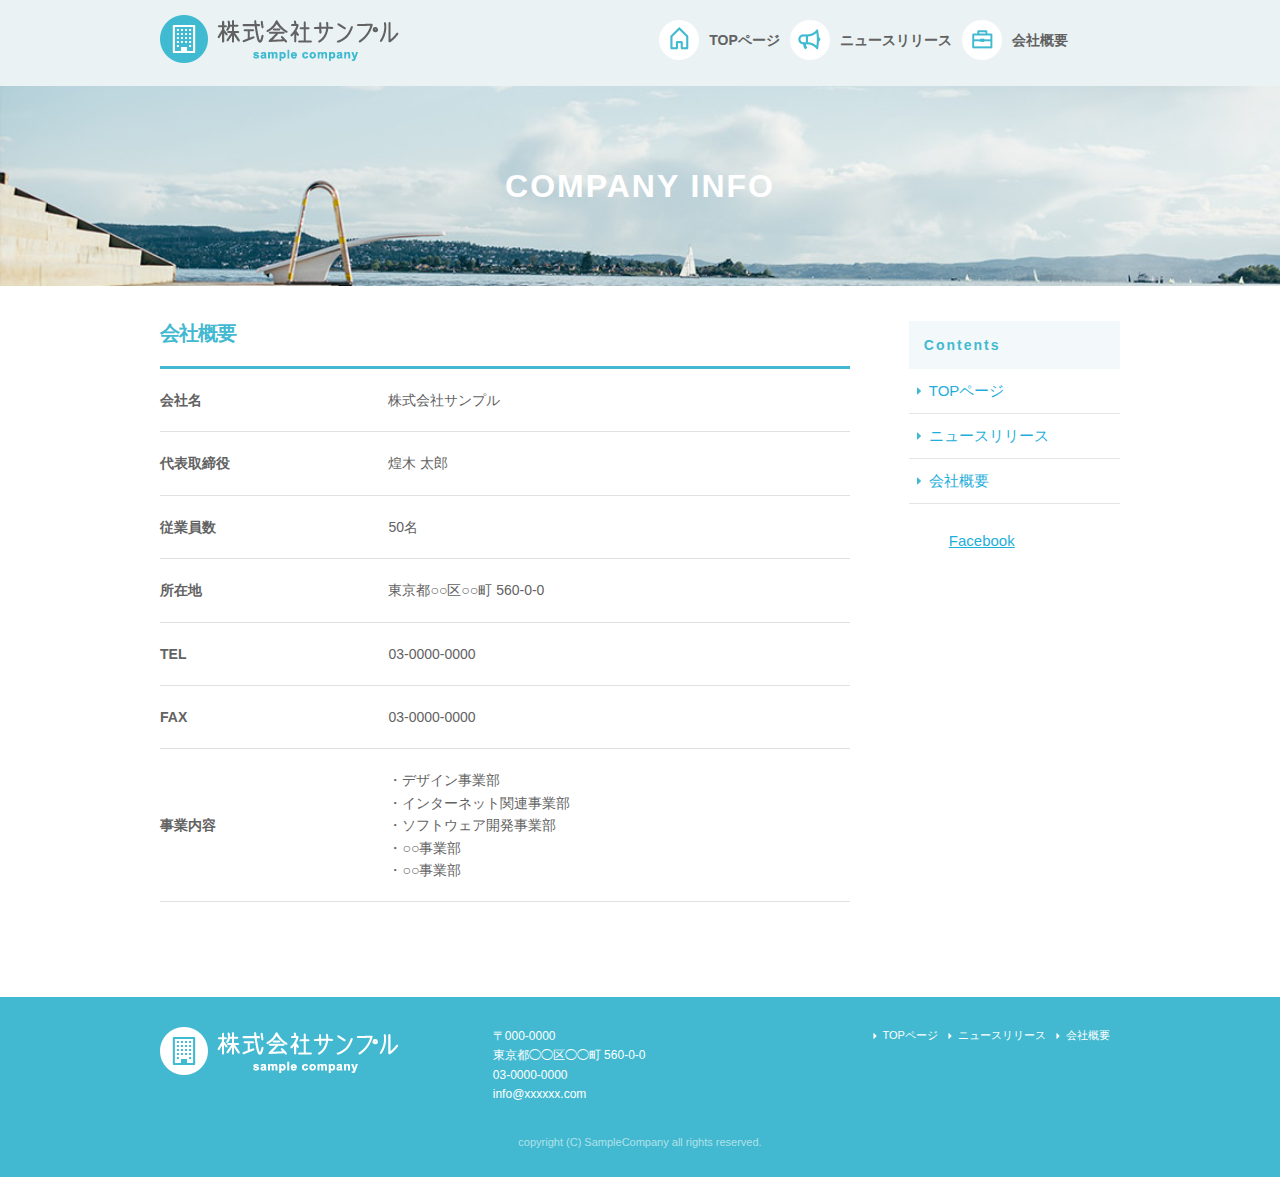
<file: company.html>
<!DOCTYPE html>
<html lang="ja">
<head>

  <!-- Basic Page Needs
  -------------------------------------------------- -->
  <meta charset="utf-8">
  <title>COMPANY INFO | 株式会社サンプル</title>
  <meta name="description" content="">
  <meta name="author" content="">

  <!-- Mobile Specific Metas
  -------------------------------------------------- -->
  <meta name="viewport" content="width=device-width, initial-scale=1">

  <!-- CSS
  -------------------------------------------------- -->
  <link rel="stylesheet" href="css/normalize.css">
  <link rel="stylesheet" href="css/skeleton.css">
  <link rel="stylesheet" href="css/sample.css">

  <!-- Favicon
  -------------------------------------------------- -->
  <link rel="icon" type="image/png" href="images/favicon.png">

</head>

<body>
  <header>
  <div id="header_in" class="container">
    <div class="row">
      <div class="six columns logo">

        <h1><a href="index.html"><img class="u-max-full-width" src="images/top/logo.png" alt="株式会社サンプル" srcset="images/top/logo@2x.png 2x" /></a></h1>

      </div>
      <div class="six columns navi">

        <div class="sp_navi">
          <img id="sp_navi_btn" class="u-max-full-width" src="images/top/sp_navi.png" alt="sp_navi" srcset="images/top/sp_navi@2x.png 2x" />

          <ul class="sp_navi_li">
            <li><a href="index.html">TOPページ</a></li>
            <li><a href="news.html">ニュースリリース</a></li>
            <li><a href="company.html">会社概要</a></li>
          </ul>
        </div>
        <!-- sp_navi -->
        
<div class="pc_navi">

  <ul class="pc_navi_li">
    <li class="navi_toppage"><a href="index.html">TOPページ</a></li>
    <li class="navi_news"><a href="news.html">ニュースリリース</a></li>
    <li class="navi_company"><a href="company.html">会社概要</a></li>
  </ul>

</div>
<!-- pc_navi -->
      </div>
    </div>
    <!-- row -->
  </div>
  <!-- header_in -->
</header>
<div id="sub_cover">
  <div class="container">
    <div class="row">
        <div class="twelve columns">
          <h2>COMPANY INFO</h2>
        </div>
    </div>
  </div>
</div>
<!-- #sub_cover -->
<div id="contents" class>
    <div class="container">
        <div class="row">
            <div id="main" class="nine columns">
                <h2 class="company_title">会社概要</h2>
                <table class="u-full-width">
                    <tbody>
                        <tr>
                            <th>会社名</th>
                            <td>株式会社サンプル</td>
                        </tr>
                        <tr>
                            <th>代表取締役</th>
                            <td>煌木 太郎</td>
                        </tr>
                        <tr>
                            <th>従業員数</th>
                            <td>50名</td>
                        </tr>
                        <tr>
                            <th>所在地</th>
                            <td>東京都○○区○○町 560-0-0</td>
                        </tr>
                        <tr>
                            <th>TEL</th>
                            <td>03-0000-0000</td>
                        </tr>
                        <tr>
                            <th>FAX</th>
                            <td>03-0000-0000</td>
                        </tr>
                        <tr>
                            <th>事業内容</th>
                            <td>
                              <p>・デザイン事業部<br>
                            ・インターネット関連事業部<br>
                            ・ソフトウェア開発事業部<br>
                            ・○○事業部<br>
                            ・○○事業部</p>
                            </td>
                        </tr>
                    </tbody>
                </table>
            </div>
            <div id="sidebar" class="three columns">
                <div class="pc_sidemenu">
                    <h3>Contents</h3>
                    <ul>
                        <li>
                            <a href="index.html">TOPページ</a>
                        </li>
                        <li>
                            <a href="news.html">ニュースリリース</a>
                        </li>
                        <li>
                            <a href="company.html">会社概要</a>
                        </li>
                    </ul>
                    <div id="fb-root"></div>
                      <script>(function(d, s, id) {
                        var js, fjs = d.getElementsByTagName(s)[0];
                        if (d.getElementById(id)) return;
                        js = d.createElement(s); js.id = id;
                        js.src = 'https://connect.facebook.net/ja_JP/sdk.js#xfbml=1&version=v3.1';
                        fjs.parentNode.insertBefore(js, fjs);
                      }(document, 'script', 'facebook-jssdk'));</script>
                      <div class="fb-page" data-href="https://www.facebook.com/facebook" data-tabs="timeline" data-height="300" data-small-header="false" data-adapt-container-width="true" data-hide-cover="false" data-show-facepile="false"><blockquote cite="https://www.facebook.com/facebook" class="fb-xfbml-parse-ignore"><a href="https://www.facebook.com/facebook">Facebook</a></blockquote></div>
                </div>
            </div>
        </div>
    </div>
</div>
<!-- #contents -->
<!-- //footer -->
<footer>
  <div class="container">
    <div class="row">
      <div class="four columns sp">
        <img class="u-max-full-width" src="images/top/footer_logo.png" alt="株式会社サンプル" srcset="images/top/footer_logo@2x.png 2x" />
      </div>
      <!-- columns -->
      <div class="four columns foot_address sp">
        〒000-0000<br />
        東京都◯◯区◯◯町 560-0-0<br />
        03-0000-0000<br />
        info@xxxxxx.com
      </div>
      <!-- columns -->
      <div class="four columns">
        <ul class="foot_navi">
          <li><a href="">TOPページ</a></li>
          <li><a href="">ニュースリリース</a></li>
          <li><a href="">会社概要</a></li>
        </ul>
      </div>
      <!-- columns -->
    </div>
    <!-- row -->

    <div class="row">
      <div class="twelve columns sp">
        <p class="copy">copyright (C) SampleCompany all rights reserved.</p>
      </div>
      <!-- columns -->
    </div>
    <!-- row -->
  </div>
</footer>
<!-- //footer -->
<script type="text/javascript" src="//ajax.googleapis.com/ajax/libs/jquery/1.10.2/jquery.min.js"></script>

<script>
  $(function(){
    $(document).ready(function(){

      $("#sp_navi_btn").click(function () {
        $(this).next().slideToggle();
      });

    });
  });
</script>
</body>

</html>
</file>
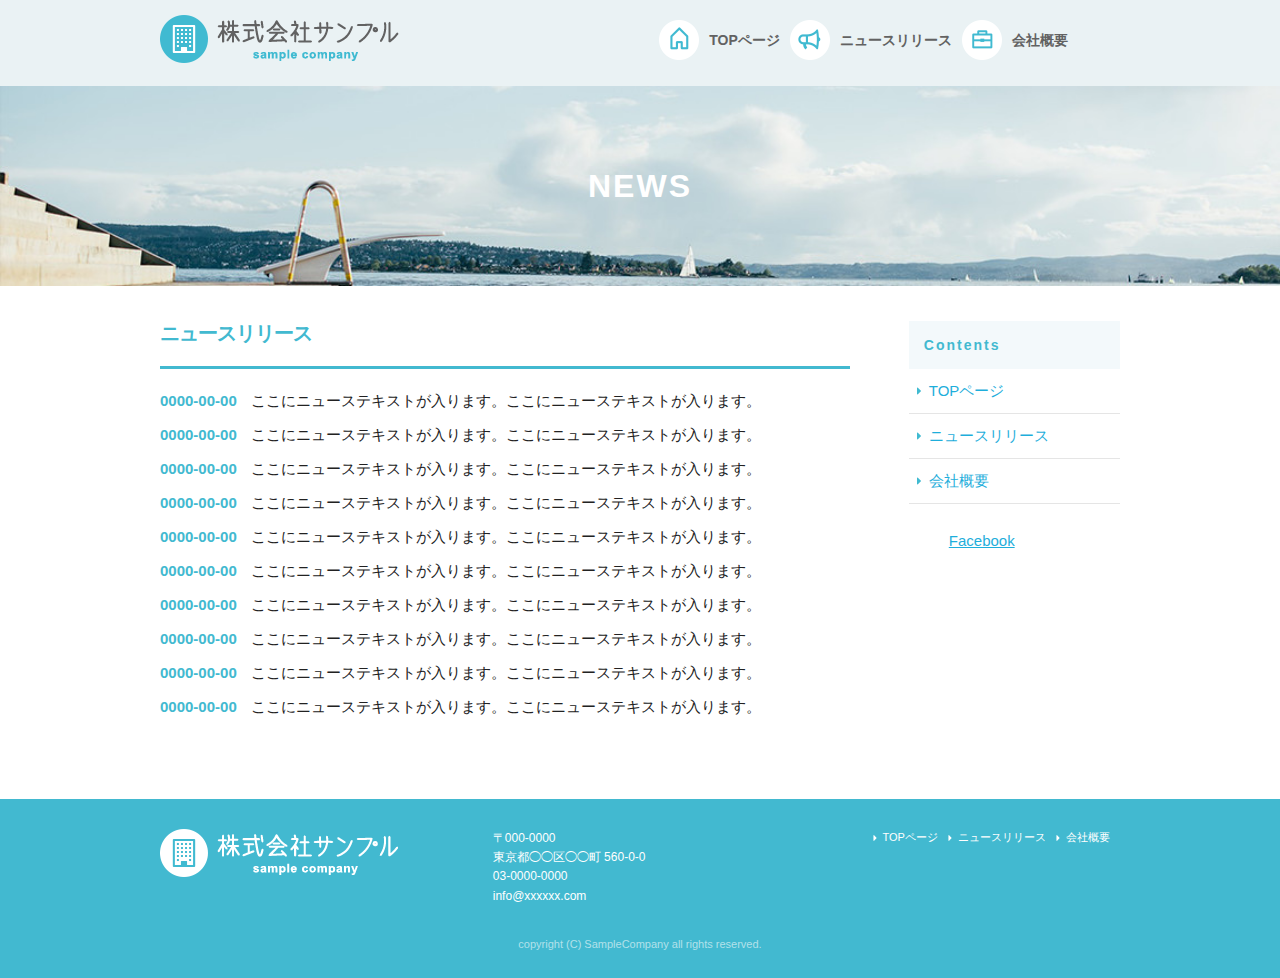
<file: news.html>
<!DOCTYPE html>
<html lang="ja">
<head>

  <!-- Basic Page Needs
  -------------------------------------------------- -->
  <meta charset="utf-8">
  <title>NEWS | 株式会社サンプル</title>
  <meta name="description" content="">
  <meta name="author" content="">

  <!-- Mobile Specific Metas
  -------------------------------------------------- -->
  <meta name="viewport" content="width=device-width, initial-scale=1">

  <!-- CSS
  -------------------------------------------------- -->
  <link rel="stylesheet" href="css/normalize.css">
  <link rel="stylesheet" href="css/skeleton.css">
  <link rel="stylesheet" href="css/sample.css">

  <!-- Favicon
  -------------------------------------------------- -->
  <link rel="icon" type="image/png" href="images/favicon.png">

</head>

<body>
  <header>
  <div id="header_in" class="container">
    <div class="row">
      <div class="six columns logo">

        <h1><a href="index.html"><img class="u-max-full-width" src="images/top/logo.png" alt="株式会社サンプル" srcset="images/top/logo@2x.png 2x" /></a></h1>

      </div>
      <div class="six columns navi">

        <div class="sp_navi">
          <img id="sp_navi_btn" class="u-max-full-width" src="images/top/sp_navi.png" alt="sp_navi" srcset="images/top/sp_navi@2x.png 2x" />

          <ul class="sp_navi_li">
            <li><a href="index.html">TOPページ</a></li>
            <li><a href="news.html">ニュースリリース</a></li>
            <li><a href="company.html">会社概要</a></li>
          </ul>
        </div>
        <!-- sp_navi -->
        
<div class="pc_navi">

  <ul class="pc_navi_li">
    <li class="navi_toppage"><a href="index.html">TOPページ</a></li>
    <li class="navi_news"><a href="news.html">ニュースリリース</a></li>
    <li class="navi_company"><a href="company.html">会社概要</a></li>
  </ul>

</div>
<!-- pc_navi -->
      </div>
    </div>
    <!-- row -->
  </div>
  <!-- header_in -->
</header>
<!-- sub_cover -->
<div id="sub_cover">
  <div class="container">
    <div class="row">
        <div class="twelve columns">
          <h2>NEWS</h2>
        </div>
    </div>
  </div>
</div>
<!-- #sub_cover -->
<!-- news -->
<div id="contents">
    <div class="container">
        <div class="row">
            <div id="main" class="nine columns">
                <h2>ニュースリリース</h2>
                <ul class="news_li">
                    <li>
                        <span>0000-00-00</span>
                        ここにニューステキストが入ります。ここにニューステキストが入ります。
                    </li>
                    <li>
                        <span>0000-00-00</span>
                        ここにニューステキストが入ります。ここにニューステキストが入ります。
                    </li>
                    <li>
                        <span>0000-00-00</span>
                        ここにニューステキストが入ります。ここにニューステキストが入ります。
                    </li>
                    <li>
                        <span>0000-00-00</span>
                        ここにニューステキストが入ります。ここにニューステキストが入ります。
                    </li>
                    <li>
                        <span>0000-00-00</span>
                        ここにニューステキストが入ります。ここにニューステキストが入ります。
                    </li>
                    <li>
                        <span>0000-00-00</span>
                        ここにニューステキストが入ります。ここにニューステキストが入ります。
                    </li>
                    <li>
                        <span>0000-00-00</span>
                        ここにニューステキストが入ります。ここにニューステキストが入ります。
                    </li>
                    <li>
                        <span>0000-00-00</span>
                        ここにニューステキストが入ります。ここにニューステキストが入ります。
                    </li>
                    <li>
                        <span>0000-00-00</span>
                        ここにニューステキストが入ります。ここにニューステキストが入ります。
                    </li>
                    <li>
                        <span>0000-00-00</span>
                        ここにニューステキストが入ります。ここにニューステキストが入ります。
                    </li>
                </ul>
            </div>
            <!-- sidebar -->
            <div id="sidebar" class="three columns">
                <div class="pc_sidemenu">
                    <h3>Contents</h3>
                    <ul>
                        <li>
                            <a href="index.html">TOPページ</a>
                        </li>
                        <li>
                            <a href="news.html">ニュースリリース</a>
                        </li>
                        <li>
                            <a href="company.html">会社概要</a>
                        </li>
                    </ul>
                    <div id="fb-root"></div>
                      <script>(function(d, s, id) {
                        var js, fjs = d.getElementsByTagName(s)[0];
                        if (d.getElementById(id)) return;
                        js = d.createElement(s); js.id = id;
                        js.src = 'https://connect.facebook.net/ja_JP/sdk.js#xfbml=1&version=v3.1';
                        fjs.parentNode.insertBefore(js, fjs);
                      }(document, 'script', 'facebook-jssdk'));</script>
                      <div class="fb-page" data-href="https://www.facebook.com/facebook" data-tabs="timeline" data-height="300" data-small-header="false" data-adapt-container-width="true" data-hide-cover="false" data-show-facepile="false"><blockquote cite="https://www.facebook.com/facebook" class="fb-xfbml-parse-ignore"><a href="https://www.facebook.com/facebook">Facebook</a></blockquote></div>
                </div>
            </div>
        </div>
    </div>
</div>
<!-- #contents -->
<!-- //footer -->
<footer>
  <div class="container">
    <div class="row">
      <div class="four columns sp">
        <img class="u-max-full-width" src="images/top/footer_logo.png" alt="株式会社サンプル" srcset="images/top/footer_logo@2x.png 2x" />
      </div>
      <!-- columns -->
      <div class="four columns foot_address sp">
        〒000-0000<br />
        東京都◯◯区◯◯町 560-0-0<br />
        03-0000-0000<br />
        info@xxxxxx.com
      </div>
      <!-- columns -->
      <div class="four columns">
        <ul class="foot_navi">
          <li><a href="">TOPページ</a></li>
          <li><a href="">ニュースリリース</a></li>
          <li><a href="">会社概要</a></li>
        </ul>
      </div>
      <!-- columns -->
    </div>
    <!-- row -->

    <div class="row">
      <div class="twelve columns sp">
        <p class="copy">copyright (C) SampleCompany all rights reserved.</p>
      </div>
      <!-- columns -->
    </div>
    <!-- row -->
  </div>
</footer>
<!-- //footer -->
<script type="text/javascript" src="//ajax.googleapis.com/ajax/libs/jquery/1.10.2/jquery.min.js"></script>

<script>
  $(function(){
    $(document).ready(function(){

      $("#sp_navi_btn").click(function () {
        $(this).next().slideToggle();
      });

    });
  });
</script>
</body>

</html>
</file>
<file: css/skeleton.css>
/*
* Skeleton V2.0.4
* Copyright 2014, Dave Gamache
* www.getskeleton.com
* Free to use under the MIT license.
* http://www.opensource.org/licenses/mit-license.php
* 12/29/2014
*/


/* Table of contents
––––––––––––––––––––––––––––––––––––––––––––––––––
- Grid
- Base Styles
- Typography
- Links
- Buttons
- Forms
- Lists
- Code
- Tables
- Spacing
- Utilities
- Clearing
- Media Queries
*/


/* Grid
–––––––––––––––––––––––––––––––––––––––––––––––––– */
.container {
  position: relative;
  width: 100%;
  max-width: 960px;
  margin: 0 auto;
  padding: 0 20px;
  box-sizing: border-box; }
.column,
.columns {
  width: 100%;
  float: left;
  box-sizing: border-box; }

/* For devices larger than 400px */
@media (min-width: 400px) {
  .container {
    width: 85%;
    padding: 0; }
}

/* For devices larger than 550px */
@media (min-width: 550px) {
  .container {
    width: 80%; }
  .column,
  .columns {
    margin-left: 4%; }
  .column:first-child,
  .columns:first-child {
    margin-left: 0; }

  .one.column,
  .one.columns                    { width: 4.66666666667%; }
  .two.columns                    { width: 13.3333333333%; }
  .three.columns                  { width: 22%;            }
  .four.columns                   { width: 30.6666666667%; }
  .five.columns                   { width: 39.3333333333%; }
  .six.columns                    { width: 48%;            }
  .seven.columns                  { width: 56.6666666667%; }
  .eight.columns                  { width: 65.3333333333%; }
  .nine.columns                   { width: 74.0%;          }
  .ten.columns                    { width: 82.6666666667%; }
  .eleven.columns                 { width: 91.3333333333%; }
  .twelve.columns                 { width: 100%; margin-left: 0; }

  .one-third.column               { width: 30.6666666667%; }
  .two-thirds.column              { width: 65.3333333333%; }

  .one-half.column                { width: 48%; }

  /* Offsets */
  .offset-by-one.column,
  .offset-by-one.columns          { margin-left: 8.66666666667%; }
  .offset-by-two.column,
  .offset-by-two.columns          { margin-left: 17.3333333333%; }
  .offset-by-three.column,
  .offset-by-three.columns        { margin-left: 26%;            }
  .offset-by-four.column,
  .offset-by-four.columns         { margin-left: 34.6666666667%; }
  .offset-by-five.column,
  .offset-by-five.columns         { margin-left: 43.3333333333%; }
  .offset-by-six.column,
  .offset-by-six.columns          { margin-left: 52%;            }
  .offset-by-seven.column,
  .offset-by-seven.columns        { margin-left: 60.6666666667%; }
  .offset-by-eight.column,
  .offset-by-eight.columns        { margin-left: 69.3333333333%; }
  .offset-by-nine.column,
  .offset-by-nine.columns         { margin-left: 78.0%;          }
  .offset-by-ten.column,
  .offset-by-ten.columns          { margin-left: 86.6666666667%; }
  .offset-by-eleven.column,
  .offset-by-eleven.columns       { margin-left: 95.3333333333%; }

  .offset-by-one-third.column,
  .offset-by-one-third.columns    { margin-left: 34.6666666667%; }
  .offset-by-two-thirds.column,
  .offset-by-two-thirds.columns   { margin-left: 69.3333333333%; }

  .offset-by-one-half.column,
  .offset-by-one-half.columns     { margin-left: 52%; }

}


/* Base Styles
–––––––––––––––––––––––––––––––––––––––––––––––––– */
/* NOTE
html is set to 62.5% so that all the REM measurements throughout Skeleton
are based on 10px sizing. So basically 1.5rem = 15px :) */
html {
  font-size: 62.5%; }
body {
  font-size: 1.5em; /* currently ems cause chrome bug misinterpreting rems on body element */
  line-height: 1.6;
  font-weight: 400;
  font-family: "Raleway", "HelveticaNeue", "Helvetica Neue", Helvetica, Arial, sans-serif;
  color: #222; }


/* Typography
–––––––––––––––––––––––––––––––––––––––––––––––––– */
h1, h2, h3, h4, h5, h6 {
  margin-top: 0;
  margin-bottom: 2rem;
  font-weight: 300; }
h1 { font-size: 4.0rem; line-height: 1.2;  letter-spacing: -.1rem;}
h2 { font-size: 3.6rem; line-height: 1.25; letter-spacing: -.1rem; }
h3 { font-size: 3.0rem; line-height: 1.3;  letter-spacing: -.1rem; }
h4 { font-size: 2.4rem; line-height: 1.35; letter-spacing: -.08rem; }
h5 { font-size: 1.8rem; line-height: 1.5;  letter-spacing: -.05rem; }
h6 { font-size: 1.5rem; line-height: 1.6;  letter-spacing: 0; }

/* Larger than phablet */
@media (min-width: 550px) {
  h1 { font-size: 5.0rem; }
  h2 { font-size: 4.2rem; }
  h3 { font-size: 3.6rem; }
  h4 { font-size: 3.0rem; }
  h5 { font-size: 2.4rem; }
  h6 { font-size: 1.5rem; }
}

p {
  margin-top: 0; }


/* Links
–––––––––––––––––––––––––––––––––––––––––––––––––– */
a {
  color: #1EAEDB; }
a:hover {
  color: #0FA0CE; }


/* Buttons
–––––––––––––––––––––––––––––––––––––––––––––––––– */
.button,
button,
input[type="submit"],
input[type="reset"],
input[type="button"] {
  display: inline-block;
  height: 38px;
  padding: 0 30px;
  color: #555;
  text-align: center;
  font-size: 11px;
  font-weight: 600;
  line-height: 38px;
  letter-spacing: .1rem;
  text-transform: uppercase;
  text-decoration: none;
  white-space: nowrap;
  background-color: transparent;
  border-radius: 4px;
  border: 1px solid #bbb;
  cursor: pointer;
  box-sizing: border-box; }
.button:hover,
button:hover,
input[type="submit"]:hover,
input[type="reset"]:hover,
input[type="button"]:hover,
.button:focus,
button:focus,
input[type="submit"]:focus,
input[type="reset"]:focus,
input[type="button"]:focus {
  color: #333;
  border-color: #888;
  outline: 0; }
.button.button-primary,
button.button-primary,
input[type="submit"].button-primary,
input[type="reset"].button-primary,
input[type="button"].button-primary {
  color: #FFF;
  background-color: #33C3F0;
  border-color: #33C3F0; }
.button.button-primary:hover,
button.button-primary:hover,
input[type="submit"].button-primary:hover,
input[type="reset"].button-primary:hover,
input[type="button"].button-primary:hover,
.button.button-primary:focus,
button.button-primary:focus,
input[type="submit"].button-primary:focus,
input[type="reset"].button-primary:focus,
input[type="button"].button-primary:focus {
  color: #FFF;
  background-color: #1EAEDB;
  border-color: #1EAEDB; }


/* Forms
–––––––––––––––––––––––––––––––––––––––––––––––––– */
input[type="email"],
input[type="number"],
input[type="search"],
input[type="text"],
input[type="tel"],
input[type="url"],
input[type="password"],
textarea,
select {
  height: 38px;
  padding: 6px 10px; /* The 6px vertically centers text on FF, ignored by Webkit */
  background-color: #fff;
  border: 1px solid #D1D1D1;
  border-radius: 4px;
  box-shadow: none;
  box-sizing: border-box; }
/* Removes awkward default styles on some inputs for iOS */
input[type="email"],
input[type="number"],
input[type="search"],
input[type="text"],
input[type="tel"],
input[type="url"],
input[type="password"],
textarea {
  -webkit-appearance: none;
     -moz-appearance: none;
          appearance: none; }
textarea {
  min-height: 65px;
  padding-top: 6px;
  padding-bottom: 6px; }
input[type="email"]:focus,
input[type="number"]:focus,
input[type="search"]:focus,
input[type="text"]:focus,
input[type="tel"]:focus,
input[type="url"]:focus,
input[type="password"]:focus,
textarea:focus,
select:focus {
  border: 1px solid #33C3F0;
  outline: 0; }
label,
legend {
  display: block;
  margin-bottom: .5rem;
  font-weight: 600; }
fieldset {
  padding: 0;
  border-width: 0; }
input[type="checkbox"],
input[type="radio"] {
  display: inline; }
label > .label-body {
  display: inline-block;
  margin-left: .5rem;
  font-weight: normal; }


/* Lists
–––––––––––––––––––––––––––––––––––––––––––––––––– */
ul {
  list-style: circle inside; }
ol {
  list-style: decimal inside; }
ol, ul {
  padding-left: 0;
  margin-top: 0; }
ul ul,
ul ol,
ol ol,
ol ul {
  margin: 1.5rem 0 1.5rem 3rem;
  font-size: 90%; }
li {
  margin-bottom: 1rem; }


/* Code
–––––––––––––––––––––––––––––––––––––––––––––––––– */
code {
  padding: .2rem .5rem;
  margin: 0 .2rem;
  font-size: 90%;
  white-space: nowrap;
  background: #F1F1F1;
  border: 1px solid #E1E1E1;
  border-radius: 4px; }
pre > code {
  display: block;
  padding: 1rem 1.5rem;
  white-space: pre; }


/* Tables
–––––––––––––––––––––––––––––––––––––––––––––––––– */
th,
td {
  padding: 12px 15px;
  text-align: left;
  border-bottom: 1px solid #E1E1E1; }
th:first-child,
td:first-child {
  padding-left: 0; }
th:last-child,
td:last-child {
  padding-right: 0; }


/* Spacing
–––––––––––––––––––––––––––––––––––––––––––––––––– */
button,
.button {
  margin-bottom: 1rem; }
input,
textarea,
select,
fieldset {
  margin-bottom: 1.5rem; }
pre,
blockquote,
dl,
figure,
table,
p,
ul,
ol,
form {
  margin-bottom: 2.5rem; }


/* Utilities
–––––––––––––––––––––––––––––––––––––––––––––––––– */
.u-full-width {
  width: 100%;
  box-sizing: border-box; }
.u-max-full-width {
  max-width: 100%;
  box-sizing: border-box; }
.u-pull-right {
  float: right; }
.u-pull-left {
  float: left; }


/* Misc
–––––––––––––––––––––––––––––––––––––––––––––––––– */
hr {
  margin-top: 3rem;
  margin-bottom: 3.5rem;
  border-width: 0;
  border-top: 1px solid #E1E1E1; }


/* Clearing
–––––––––––––––––––––––––––––––––––––––––––––––––– */

/* Self Clearing Goodness */
.container:after,
.row:after,
.u-cf {
  content: "";
  display: table;
  clear: both; }


/* Media Queries
–––––––––––––––––––––––––––––––––––––––––––––––––– */
/*
Note: The best way to structure the use of media queries is to create the queries
near the relevant code. For example, if you wanted to change the styles for buttons
on small devices, paste the mobile query code up in the buttons section and style it
there.
*/


/* Larger than mobile */
@media (min-width: 400px) {}

/* Larger than phablet (also point when grid becomes active) */
@media (min-width: 550px) {}

/* Larger than tablet */
@media (min-width: 750px) {}

/* Larger than desktop */
@media (min-width: 1000px) {}

/* Larger than Desktop HD */
@media (min-width: 1200px) {}
</file>
<file: css/sample.css>
html {
  font-size: 62.5%; }

/*-----------------------------------------------------------*/
header {
  background: #eaf2f4; }
  header #header_in {
    padding-top: 10px;
    padding-bottom: 4px; }
  @media (max-width: 550px) {
    header .logo {
      width: 190px; }
    header .navi {
      width: 40px;
      float: right; } }
  header .sp_navi_li {
    width: 180px;
    position: absolute;
    top: 50px;
    right: 2%;
    border: 1px solid #eee;
    background: white;
    margin: 0;
    padding: 0;
    display: none;
    z-index: 100; }
    header .sp_navi_li li {
      list-style: none;
      margin: 0;
      padding: 0; }
      header .sp_navi_li li a {
        display: block;
        padding: 10px 8px;
        border-bottom: 1px solid #eee;
        font-size: 14px;
        text-decoration: none; }
  @media (min-width: 551px) {
    header .sp_navi {
      display: none; }
    header #header_in {
      padding: 15px 0 10px 0; }
    header .pc_navi_li {
      margin: 0;
      padding: 0; }
      header .pc_navi_li li {
        list-style: none;
        margin: 5px 0 0 0;
        padding: 0; }
        header .pc_navi_li li a {
          color: #626262;
          text-decoration: none;
          font-weight: bold;
          font-size: 14px;
          font-size: 1.4rem;
          float: left;
          padding-right: 10px; }
        header .pc_navi_li li a:hover {
          color: #42b9d0; }
      header .pc_navi_li li.navi_toppage a {
        background-repeat: no-repeat;
        display: inline-block;
        line-height: 40px;
        padding-left: 50px;
        background-image: url("../images/top/navi_top.png");
        background-size: 40px 40px; } }
    @media screen and (min-width: 551px) and (-webkit-min-device-pixel-ratio: 2), (min-width: 551px) and (min-resolution: 2dppx) {
      header .pc_navi_li li.navi_toppage a {
        background-image: url("../images/top/navi_top@2x.png"); } }
  @media (min-width: 551px) {
      header .pc_navi_li li.navi_news a {
        background-repeat: no-repeat;
        display: inline-block;
        line-height: 40px;
        padding-left: 50px;
        background-image: url("../images/top/navi_news.png");
        background-size: 40px 40px; } }
    @media screen and (min-width: 551px) and (-webkit-min-device-pixel-ratio: 2), (min-width: 551px) and (min-resolution: 2dppx) {
      header .pc_navi_li li.navi_news a {
        background-image: url("../images/top/navi_news@2x.png"); } }
  @media (min-width: 551px) {
      header .pc_navi_li li.navi_company a {
        background-repeat: no-repeat;
        display: inline-block;
        line-height: 40px;
        padding-left: 50px;
        background-image: url("../images/top/navi_company.png");
        background-size: 40px 40px; } }
    @media screen and (min-width: 551px) and (-webkit-min-device-pixel-ratio: 2), (min-width: 551px) and (min-resolution: 2dppx) {
      header .pc_navi_li li.navi_company a {
        background-image: url("../images/top/navi_company@2x.png"); } }

  @media (max-width: 550px) {
    header .pc_navi {
      display: none; } }

/*-----------------------------------------------------------*/
#cover_area {
  text-align: center;
  padding: 80px 0;
  background-image: url("../images/top/cover.jpg");
  background-size: cover; }
  @media (min-width: 551px) {
    #cover_area {
      text-align: left;
      height: 420px;
      padding: 0; }
      #cover_area img {
        margin-top: 180px;
        margin-left: 70px; } }
  @media screen and (-webkit-min-device-pixel-ratio: 2), (min-resolution: 2dppx) {
    #cover_area {
      background-image: url("../images/top/cover@2x.jpg"); } }

/*-----------------------------------------------------------*/
#service_area {
  padding-top: 20px; }
  @media (min-width: 551px) {
    #service_area {
      padding-top: 30px; } }
  #service_area .columns {
    color: #626262; }
    #service_area .columns .service_title {
      font-size: 18px;
      font-size: 1.8rem;
      font-weight: bold;
      margin-top: 8px; }
    #service_area .columns p {
      font-size: 15px;
      font-size: 1.5rem;
      margin-top: 10px; }
    @media (min-width: 551px) {
      #service_area .columns .service_title {
        font-size: 16px;
        font-size: 1.6rem; }
      #service_area .columns p {
        font-size: 13px;
        font-size: 1.3rem; } }

/*-----------------------------------------------------------*/
#news_area {
  background-color: #eaf2f4; }
  @media (min-width: 551px) {
    #news_area .container {
      padding: 0px 10% 50px 10%; } }
  #news_area .news_title {
    text-align: center;
    font-size: 26px;
    font-size: 2.6rem;
    color: #42b9d0;
    padding: 15px 0 10px 0;
    font-weight: bold;
    letter-spacing: 0.2rem; }
  #news_area .news_lists li {
    list-style: none;
    font-size: 15px;
    font-size: 1.5rem; }
    #news_area .news_lists li span {
      color: #42b9d0;
      font-weight: bold;
      display: block;
      margin-bottom: 3px; }
  @media (min-width: 551px) {
    #news_area .news_title {
      font-size: 22px;
      font-size: 2.2rem;
      padding: 50px 0 41px 0; }
    #news_area .news_lists li {
      font-size: 14px;
      font-size: 1.4rem;
      margin-bottom: 20px; }
      #news_area .news_lists li span {
        display: inline;
        margin-bottom: 0px; } }

/*-----------------------------------------------------------*/
footer {
  background-color: #42b9d0;
  color: #fff;
  padding-top: 20px; }
  @media (max-width: 550px) {
    footer .container {
      margin: 0;
      padding: 0; }
    footer .sp {
      padding: 0 6%;
      margin: 0 auto; }
    footer .foot_navi {
      margin-top: 20px; }
      footer .foot_navi li {
        list-style: none;
        margin-bottom: 1px; }
        footer .foot_navi li a {
          color: #42b9d0;
          background-color: #eaf2f4;
          display: block;
          text-align: center;
          font-weight: bold;
          text-decoration: none;
          font-size: 16px;
          font-size: 1.6rem;
          padding: 16px 0; } }
  footer .foot_address {
    font-size: 16px;
    font-size: 1.6rem;
    padding-top: 10px; }
  footer .copy {
    text-align: center;
    font-size: 11px;
    font-size: 1.1rem;
    color: #b2e1ea; }
  @media (min-width: 551px) {
    footer {
      padding-top: 30px; }
      footer .foot_address {
        padding: 0px;
        font-size: 12px;
        font-size: 1.2rem; }
      footer .foot_navi {
        float: right; }
        footer .foot_navi li {
          list-style: none;
          background-repeat: no-repeat;
          background-position: left center;
          display: inline-block;
          float: left;
          margin-right: 10px;
          font-size: 11px;
          font-size: 1.1rem;
          background-image: url("../images/top/foot_arroehead.png");
          background-size: 4px 6px; } }
      @media screen and (min-width: 551px) and (-webkit-min-device-pixel-ratio: 2), (min-width: 551px) and (min-resolution: 2dppx) {
        footer .foot_navi li {
          background-image: url("../images/top/foot_arroehead@2x.png"); } }
  @media (min-width: 551px) {
        footer .foot_navi a {
          color: white;
          padding-left: 10px;
          text-decoration: none; }
        footer .foot_navi a:hover {
          color: #eaf2f4; }
      footer .copy {
        margin-top: 30px; } }

h1 {
  margin: 0;
  padding: 0; }

/*-----------------------------------------------------------*/
/*-----------------------------------------------------------*/
#sub_cover {
  background-image: url("../images/news/sub_cover.jpg");
  background-size: cover; }
  @media (min-width: 550px) {
    #sub_cover {
      text-align: center;
      padding: 80px 0; }
      #sub_cover .container h2 {
        color: white;
        font-size: 3.2rem;
        font-weight: bold;
        margin: 0;
        letter-spacing: 0.2rem; }
      #sub_cover img {
        margin-top: 180px;
        margin-left: 70px; } }
  @media (max-width: 550px) {
    #sub_cover {
      text-align: center;
      padding: 40px 0; }
      #sub_cover .container h2 {
        color: white;
        font-size: 1.6rem;
        font-weight: bold;
        margin: 0;
        letter-spacing: 0.2rem; } }
  @media screen and (-webkit-min-device-pixel-ratio: 2), (min-resolution: 2dppx) {
    #sub_cover {
      background-image: url("../images/news/sub_cover@2x.jpg"); } }

/*-----------------------------------------------------------*/
#contents {
  padding-top: 20px;
  /*---------------------------*/ }
  @media (min-width: 550px) {
    #contents {
      padding-top: 35px;
      padding-bottom: 70px; } }
  @media (min-width: 550px) {
    #contents #main {
      padding-right: 20px; } }
  #contents #main h2 {
    color: #42b9d0;
    border-bottom: 3px solid #42b9d0;
    font-weight: 700; }
    @media (min-width: 550px) {
      #contents #main h2 {
        font-size: 2rem;
        padding-bottom: 20px; } }
    @media (max-width: 550px) {
      #contents #main h2 {
        font-size: 1.5rem;
        font-weight: bold;
        padding-bottom: 15px; } }
  #contents #main .news_li {
    list-style: none;
    font-size: 15px;
    font-size: 1.5rem; }
    #contents #main .news_li span {
      color: #42b9d0;
      font-weight: bold;
      display: block;
      margin-bottom: 3px; }
    @media (min-width: 550px) {
      #contents #main .news_li {
        padding-bottom: 5px;
        margin-bottom: 10px;
        display: inline; }
        #contents #main .news_li span {
          display: inline-block;
          margin-bottom: 0;
          padding-right: 10px; } }

/*-----------------------------------------------------------*/
#contents #sidebar {
  padding-bottom: 20px; }
  @media (min-width: 550px) {
    #contents #sidebar .three.columns {
      width: 22%; }
    #contents #sidebar .column, #contents #sidebar .columns {
      margin-left: 4%; } }
  #contents #sidebar .pc_sidemenu h3 {
    color: #42b9d0;
    font-size: 14px;
    letter-spacing: 2px;
    font-weight: bold;
    background-color: #f3f9fb;
    padding: 15px;
    margin-bottom: 0px;
    line-height: 1.3; }
  #contents #sidebar .pc_sidemenu li {
    list-style: none;
    display: block;
    border-bottom: 1px solid #e5e5e5;
    background-repeat: no-repeat;
    background-position: 8px center;
    margin-bottom: 0px;
    padding: 10px 10px 10px 20px;
    background-image: url(../images/news/side_arrow.png);
    background-size: 4px 8px; }
    #contents #sidebar .pc_sidemenu li a {
      text-decoration: none; }
  @media (max-width: 550px) {
    #contents #sidebar .pc_sidemenu {
      display: none;
      background-image: none; } }
  #contents #sidebar .fb_iframe_widget {
    display: inline-block;
    position: relative; }

/*-----------------------------------------------------------*/
/*-----------------------------------------------------------*/
@media (min-width: 550px) {
  #contents {
    padding-top: 35px;
    padding-bottom: 70px; } }
#contents #main th {
  padding-right: 20px; }
@media (min-width: 551px) {
  #contents #main {
    padding-right: 20px; } }
#contents #main h2 {
  color: #42b9d0;
  border-bottom: 3px solid #42b9d0;
  font-weight: bold; }
  @media (min-width: 550px) {
    #contents #main h2 {
      font-size: 2rem; } }
#contents #main th, #contents #main td {
  color: #626262;
  font-size: 1.4rem; }
#contents #main td {
  padding: 20px 0; }
#contents #main p {
  margin-bottom: 0; }

#contents #main h2.company_title {
  margin-bottom: 0; }

/*# sourceMappingURL=sample.css.map */
</file>
